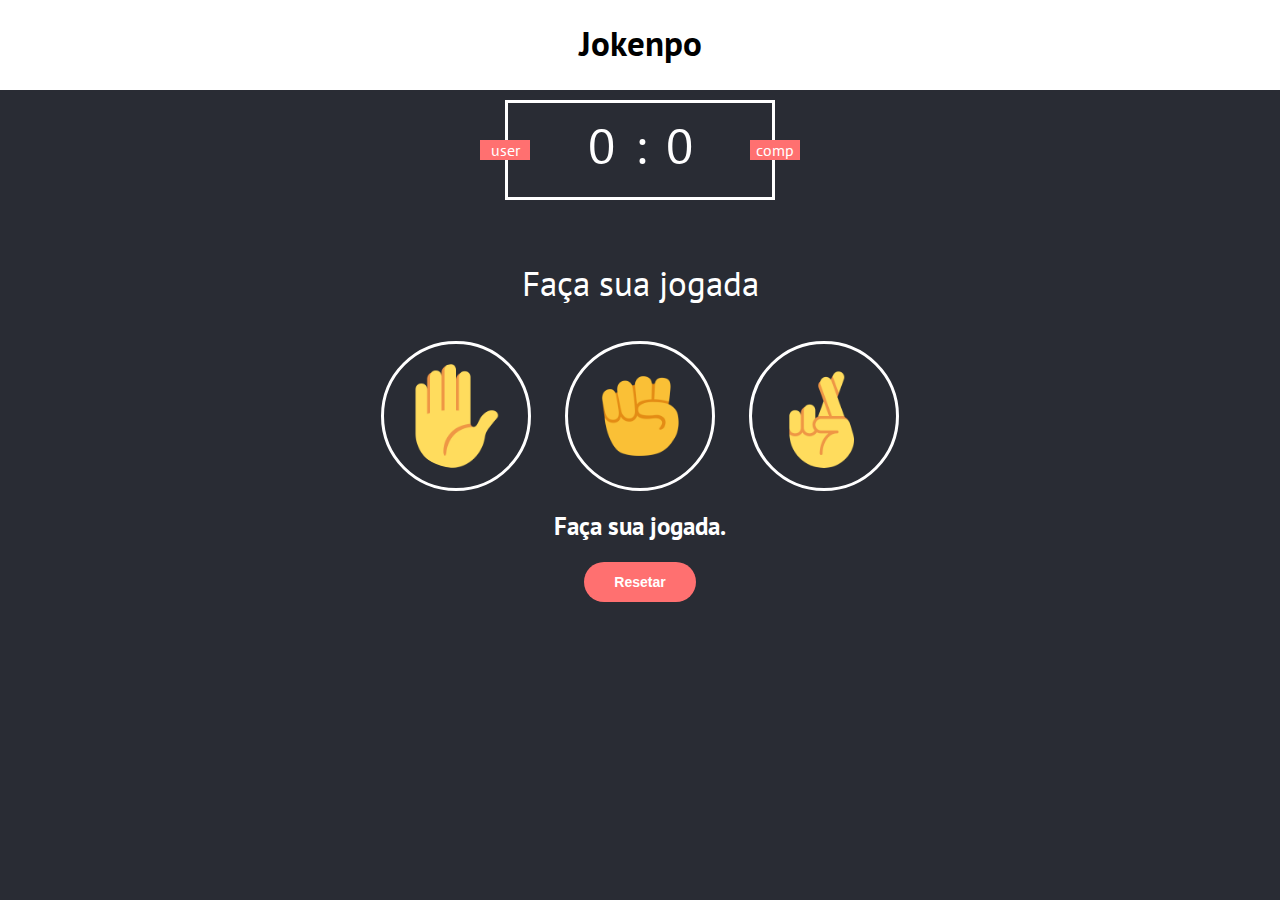
<file: Jo Ken Po/jokenpoTV05/index.html>
<!DOCTYPE html>
<html lang="pt-br">
<head>
    <meta charset="UTF-8">
    <meta name="viewport" content="width=device-width, initial-scale=1.0">
    <title>Jokenpo TV05</title>
    <link rel="stylesheet" href="style.css">
    <script src="./app.js" defer></script>
</head>
<body>
    <header>
        <h1> Jokenpo</h1>
    </header>
    <div class="scoreboard">
        <p id="scores">
            <span id="userScore">0</span>:<span id="compScore">0</span>
        </p>
        <p id="userLabel" class="scoreLabel">user</p>
        <p id="compLabel" class="scoreLabel">comp</p>
    </div>

    <div class="result">
        <p id="result"> Faça sua jogada </p>
    </div>

    <div class="buttons">
        <img src="./images/paper.png" id="paperButton" alt="Papel">
        <img src="./images/rock.png" id="rockButton" alt="Pedra">
        <img src="./images/scissors.png" id="scissorsButton" alt="Tesoura">
    </div>
    
    <footer>
        <p>Faça sua jogada.</p>
    </footer>

    <div class="buttonWrap">
        <button id="resetButton" class="resetButton" type="submit">Resetar</button>
    </div>
    
    
    <!-- <script src="./app.js"></script> -->
</body>
</html>
</file>
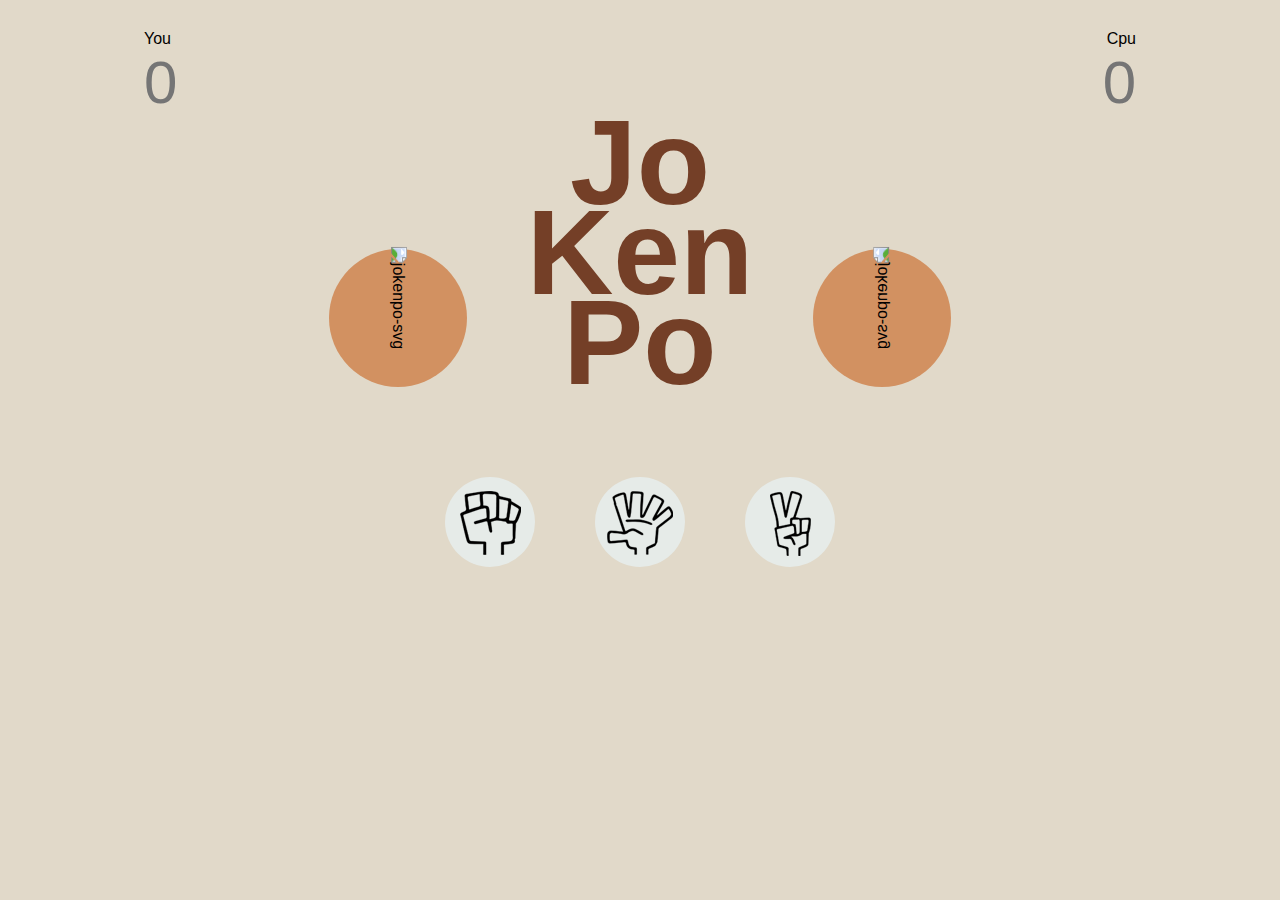
<file: Jo Ken Po/vanilla-jokenpo/index.html>
<!DOCTYPE html>
<html lang="pt-br">
<head>
    <meta charset="utf-8">
    <meta name="viewport" content="width=device-width, initial-scale=1.0">
    <meta http-equiv="X-UA-Compatible" content="ie=edge">
    <title>Vanilla JoKenPo</title>
    <link rel="stylesheet" href="style.css">
    <link rel="manifest" href="app-images/manifest.json">
    <meta name="theme-color" content="#d29161">
</head>
<body>
    <main>
        <div class="container">
            <section class="score">
                <label class="user-score">
                    You
                    <input type="text" data-js="userScore" value="" placeholder="0" readonly>
                </label>
                <label class="cpu-score">
                    Cpu
                    <input type="text" data-js="cpuScore" value="" placeholder="0" readonly>
                </label>
            </section>
            <section class="choices">
                <div class="choice">
                    <img class="choice-user" data-js="user-choice" alt="jokenpo-svg">
                </div>
                <h1 class="title">
                    <p>Jo</p>
                    <p>Ken</p>
                    <p>Po</p>
                </h1>
                <div class="choice">
                    <img class="choice-cpu" data-js="cpu-choice" alt="jokenpo-svg">
                </div>
            </section>
            <section class="jokenpo">
                <div class="jokenpo-choice" data-js="rock">
                    <img src="rock.svg" data-js="rockOption" alt="jokenpo-svg">
                </div>
                <div class="jokenpo-choice" data-js="paper">
                    <img src="paper.svg" data-js="paperOption" alt="jokenpo-svg">
                </div>
                <div class="jokenpo-choice" data-js="scissor">
                    <img src="scissor.svg" data-js="scissorOption" alt="jokenpo-svg">
                </div>
            </section>
        </div>
    </main> 
<script src="register.js"></script>
<script src="data.js"></script>
<script src="main.js"></script>
</body>
</html>
</file>
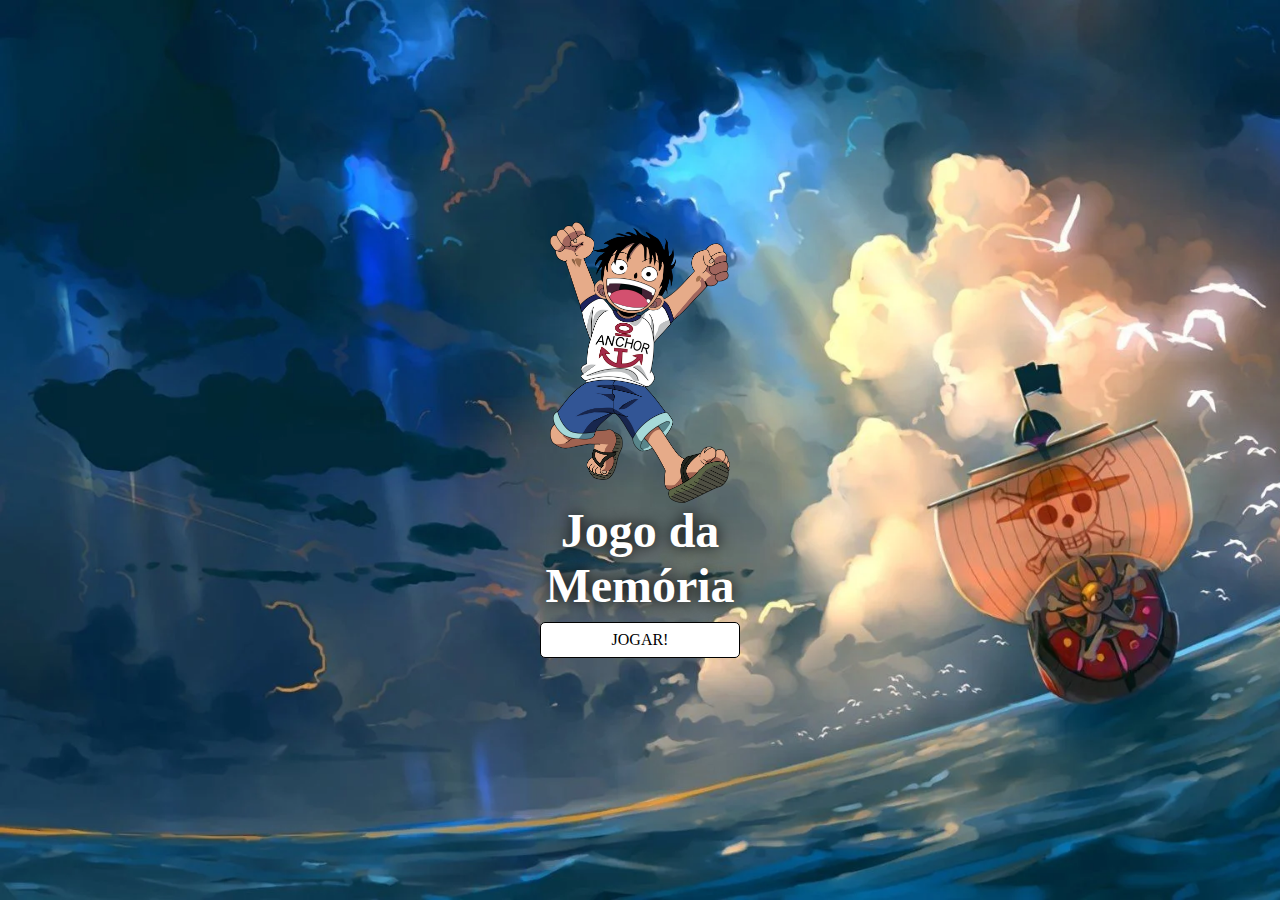
<file: Jogo da Memoria/Jogo-da-Memoria-one-piece/index.html>
<!DOCTYPE html>
<html>

<head>
    <meta charset="UTF-8">
    <meta http-equiv="X-UA-Compatible" content="IE=edge">
    <meta name="viewport" content="width=device-width, initial-scale=1.0">
    <!-- <link rel="stylesheet" href="css/style.css"> -->
    <link rel="stylesheet" href="css/start_and_reset_page.css">
    <title>Jogo da Memória - início </title>
</head>

<body>
    <main id="square">
        <div class="img-and-h1">
            <img src="./images/chibi_luffy.png" alt="Little Luffy">
            <h1>Jogo da Memória</h1>
            <a id="btn-start" href="pages/game.html">Jogar!</a>
        </div>
    </main>


</body>

</html>
</file>
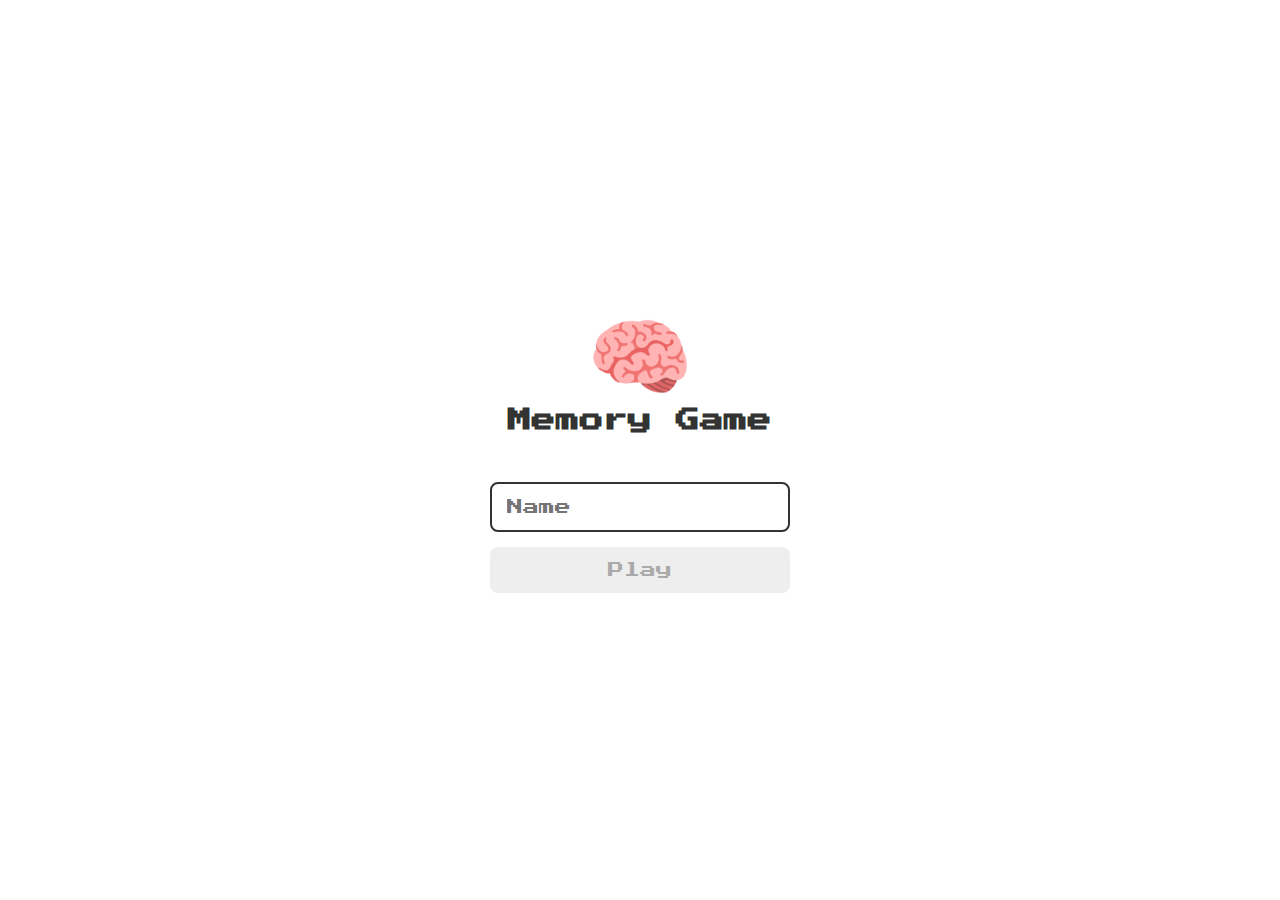
<file: Jogo da Memoria/memory-game-rick-morty/index.html>
<!DOCTYPE html>
<html lang="en">
<head>
  <meta charset="UTF-8">
  <meta name="viewport" content="width=device-width, initial-scale=1.0">

  <link rel="stylesheet" href="./css/reset.css">
  <link rel="stylesheet" href="./css/login.css">

  <script defer src="./js/login.js"></script>

  <title>Memory Game | Login</title>
</head>
<body>
  
  <form class="login-form">

    <div class="login__header">
      <img src="./images/brain.png" alt="brain icon">
      <h1>Memory Game</h1>
    </div>

    <input type="text" placeholder="Name" class="login__input">
    <button type="submit" class="login__button" disabled>Play</button>

  </form>

</body>
</html>
</file>
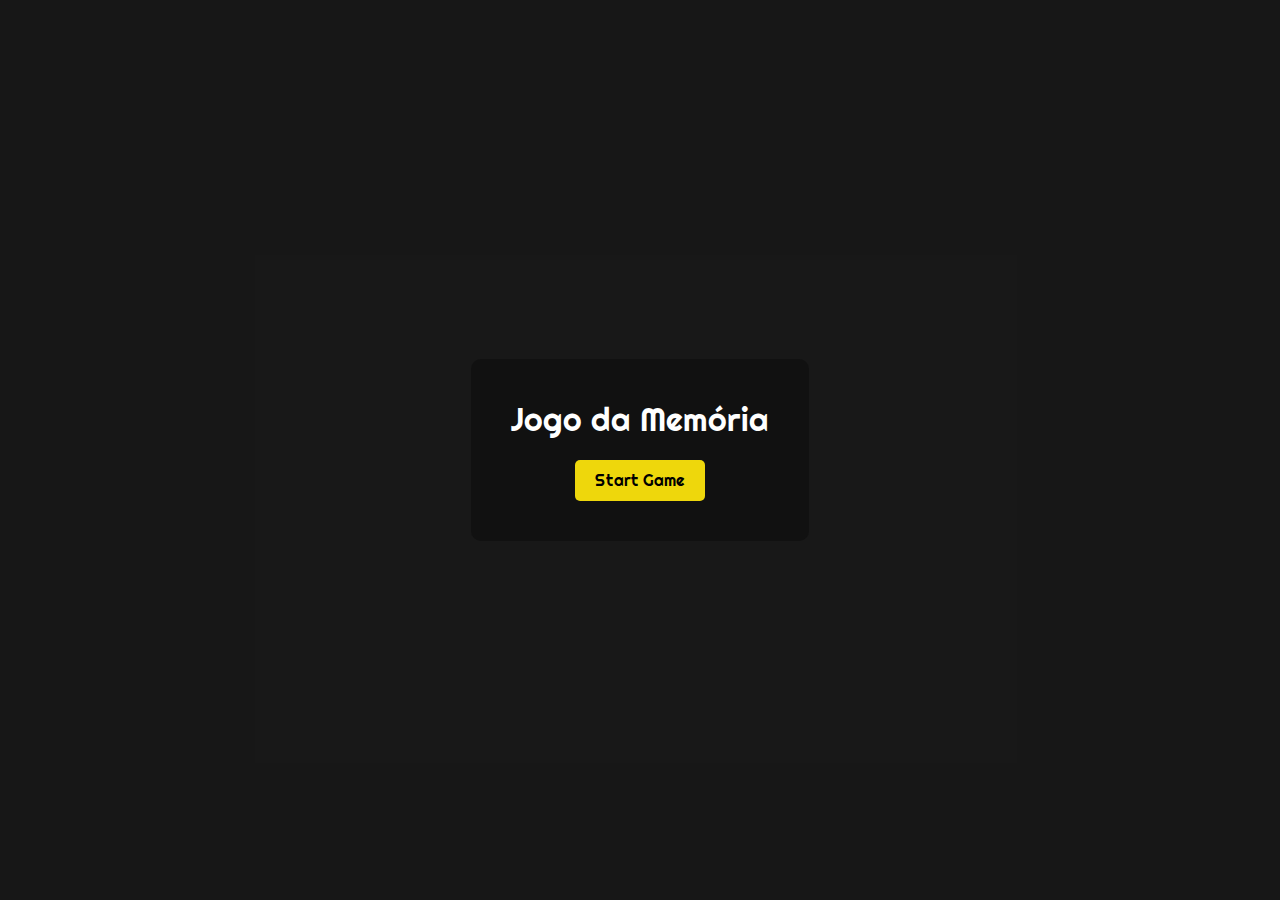
<file: Jogo da Memoria/prbr-jogo-da-memoria/index.html>
<!DOCTYPE html>
<html lang="pt-br">

<head>
  <meta charset="UTF-8">
  <meta name="viewport" content="width=device-width, initial-scale=1.0">
  <link rel="stylesheet" href="./assets/css/style.css">
  <link rel="preconnect" href="https://fonts.googleapis.com">
  <link rel="preconnect" href="https://fonts.gstatic.com" crossorigin>
  <link href="https://fonts.googleapis.com/css2?family=Righteous&display=swap" rel="stylesheet">
  <title>Memory Game</title>
</head>

<body>
  <div id="gameStart">
    <div class="mensagem">
      <p>Jogo da Memória</p>
      <button id="start" onclick="startGame()">Start Game</button>
    </div>
  </div>

  <div class="display">
    <p>Record: </p>
    <div id="recorde">00:00</div>
  </div>

  <div id="gameBoard">
    <!-- <div id="0000" class="card" data-icon="bootstrap">
      <div class="card_front">
        <img src="./assets/img/bootstrap.png" class="icon">
      </div>
      <div class="card_back">
        <img src="./assets/img/card.png">
      </div>
    </div> -->
  </div>

  <div class="display">
    <p>Time: </p>
    <div id="time">00:00</div>
  </div>

  <div id="gameOver">
    <div class="mensagem">
      <p id="resultado"></p>
      <button id="restart" onclick="restart()">Start Game</button>
    </div>
  </div>

  <!-- Sons do jogo !-->
  <audio src="./assets/sound/card-start.mp3" preload="auto" id="card-start"></audio>
  <audio src="./assets/sound/card-click.mp3" preload="auto" id="card-click"></audio>
  <audio src="./assets/sound/card-check.mp3" preload="auto" id="card-check"></audio>
  <audio src="./assets/sound/card-win.mp3" preload="auto" id="card-win"></audio>

  <!-- JavaScript !-->
  <script src="./assets/js/game.js"></script>
  <script src="./assets/js/script.js"></script>
</body>

</html>
</file>
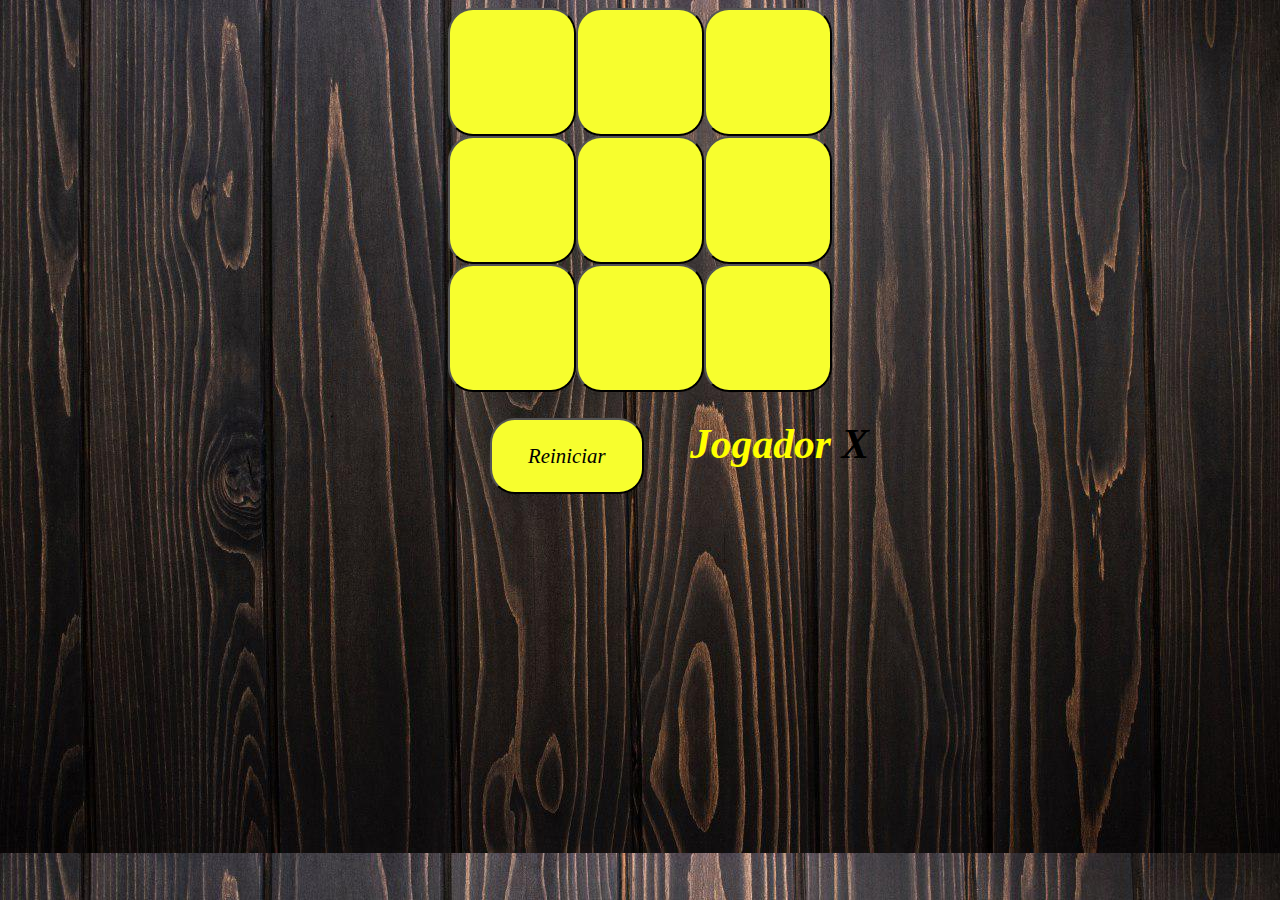
<file: Jogo da Velha/jogo-da-velha-5/index.html>
<!DOCTYPE html>

<html lang="pt-br">

<head>
	<title>Jogo da Velha</title>
	<meta charset="UTF-8">
	<link rel="stylesheet" href="css/main.css">
</head>

<body>
	
	<main>
		<div> <input type="button" value="_"><input type="button" value="_"><input type="button" value="_"> </div>
		<div> <input type="button" value="_"><input type="button" value="_"><input type="button" value="_"> </div>
		<div> <input type="button" value="_"><input type="button" value="_"><input type="button" value="_"> </div>
	</main>

	<input type="button" value="Reiniciar" id="reiniciar"> <h1>Jogador <span id="jogador"></span></h1>

	<script src="scripts/velha.js"></script>
</body>

</html>
</file>
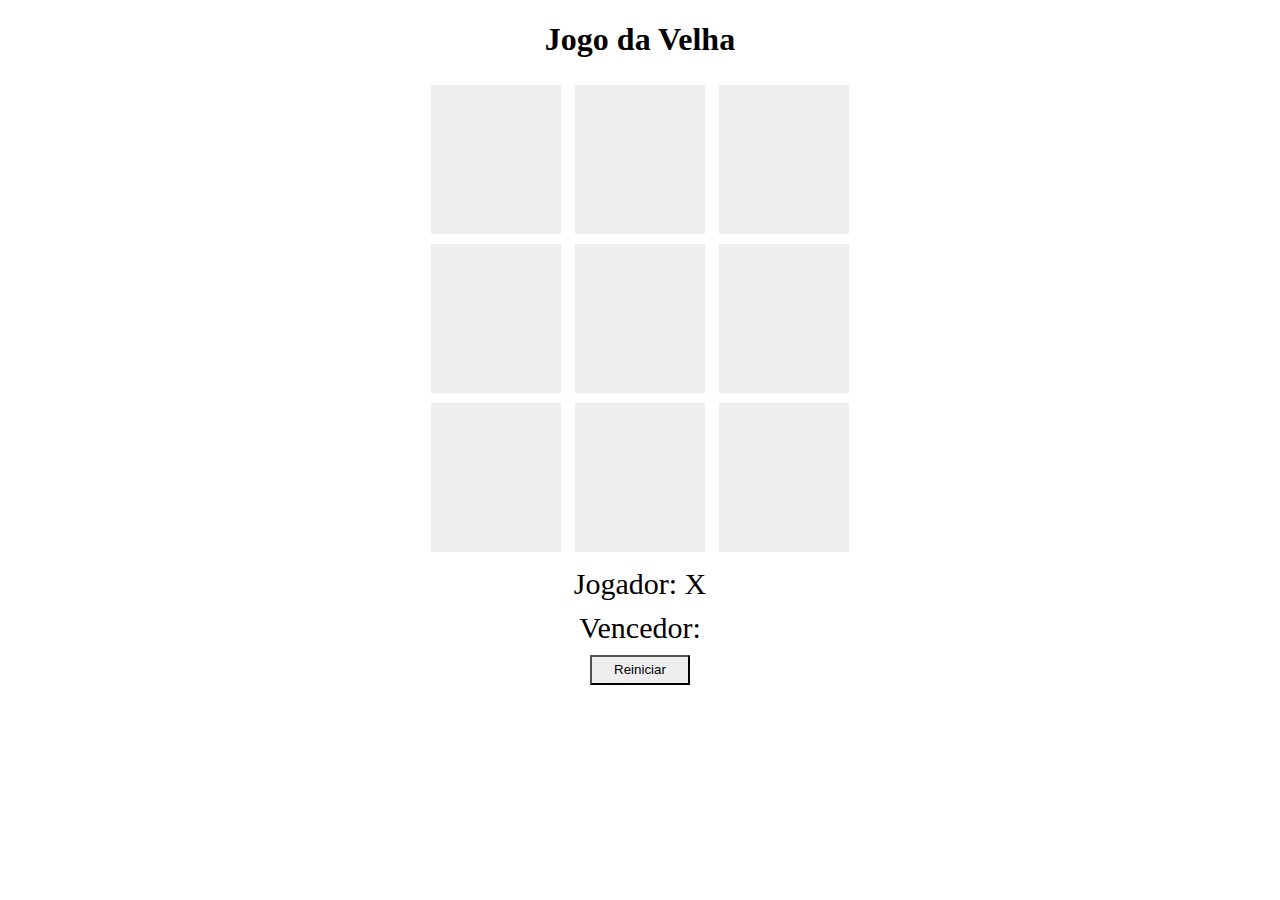
<file: Jogo da Velha/jogo-da-velha-6/index.html>
<!DOCTYPE html>
<html lang="pt-br">

<head>
    <title>
        Jogo da velha
    </title>
    <meta charset="UTF-8">
    <link rel="stylesheet" href="estilo.css">
</head>

<body>

<h1>
    Jogo da Velha
</h1>

<div>
    <div id="1" class="quadrado" onclick="escolherQuadrado(this.id)">-</div>
    <div id="2" class="quadrado" onclick="escolherQuadrado(this.id)">-</div>
    <div id="3" class="quadrado" onclick="escolherQuadrado(this.id)">-</div>
</div>

<div>
    <div id="4" class="quadrado" onclick="escolherQuadrado(this.id)">-</div>
    <div id="5" class="quadrado" onclick="escolherQuadrado(this.id)">-</div>
    <div id="6" class="quadrado" onclick="escolherQuadrado(this.id)">-</div>
</div>

<div>
    <div id="7" class="quadrado" onclick="escolherQuadrado(this.id)">-</div>
    <div id="8" class="quadrado" onclick="escolherQuadrado(this.id)">-</div>
    <div id="9" class="quadrado" onclick="escolherQuadrado(this.id)">-</div>
</div>

<div class="jogador">
    <label>
        Jogador:
    </label>
    <label id="jogador-selecionado">

    </label>
</div>

<div class="vencedor">
    <label>
        Vencedor:
    </label>
    <label id="vencedor-selecionado">

    </label>
</div>

<div>
    <button onclick="reiniciar()">
        Reiniciar
    </button>
</div>

</body>

<script src="velha.js"></script>

</html>
</file>
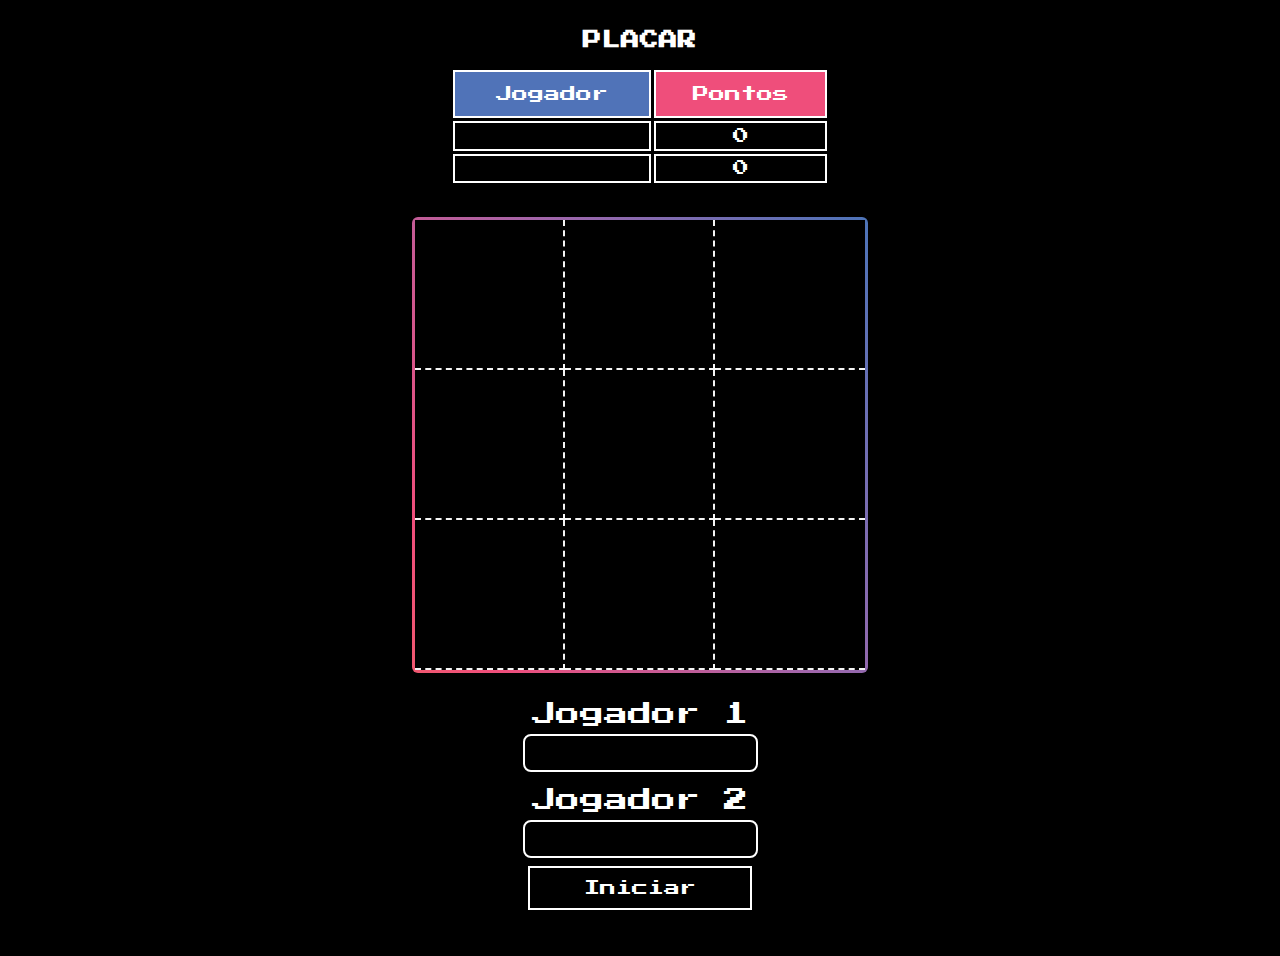
<file: Jogo da Velha/jogo-da-velha/index.html>
<!DOCTYPE html>
<html lang="pt-br">

<head>
  <meta charset="UTF-8" />
  <meta name="viewport" content="width=device-width, initial-scale=1.0" />
  <title>Jogo da Velha</title>
  <link rel="stylesheet" href="./css/style.css">
  <link href="https://fonts.googleapis.com/css2?family=Press+Start+2P&display=swap" rel="stylesheet">
</head>

<body>
  <h3>PLACAR</h3>
  <table class="score">
    <tr class="header">
      <td>Jogador</td>
      <td>Pontos</td>
    </tr>
    <tr id="1">
      <td class="name"></td>
      <td class="points">0</td>
    </tr>
    <tr id="2">
      <td class="name"></td>
      <td class="points">0</td>
    </tr>
  </table>

  <div id="game">
    <div class="row">
      <div class="table-item" id="table-item1"></div>
      <div class="table-item" id="table-item2"></div>
      <div class="table-item" id="table-item3"></div>
    </div>
    <div class="row">
      <div class="table-item" id="table-item4"></div>
      <div class="table-item" id="table-item5"></div>
      <div class="table-item" id="table-item6"></div>
    </div>
    <div class="row">
      <div class="table-item" id="table-item7"></div>
      <div class="table-item" id="table-item8"></div>
      <div class="table-item" id="table-item9"></div>
    </div>
  </div>

  <div id="playersName">
    <div>
      <label>Jogador 1</label>
      <input type="text" id="player-1" />
    </div>

    <div>
      <label>Jogador 2</label>
      <input type="text" id="player-2" />
    </div>

    <button class="btn-primary" onclick="startGame()" type="button">Iniciar</button>
  </div>

  <button id="change-players" onclick="changePlayers()" class="btn-primary d-none">
    Trocar jogadores
  </button>

  <div class="currentPlayer text-large d-none">
    Vez do jogador <div id="currentPlayerImg"></div>
    <span id="currentPlayerName"></span>
  </div>

  <div id="restartGame" class="d-none">
    <div id="result" class="text-large"></div>
    <img src="./assets/restart.png" alt="restartGame" onclick="restartGame()">
  </div>

  <div id="modal-overlay">
    <div id="modal">    
        <p>Insira o nome dos jogadores para iniciar!</p>
        <div class="close-button">Beleza!</div>
    </div>
  </div>
  <script src="./js/index.js"></script>
</body>

</html>
</file>
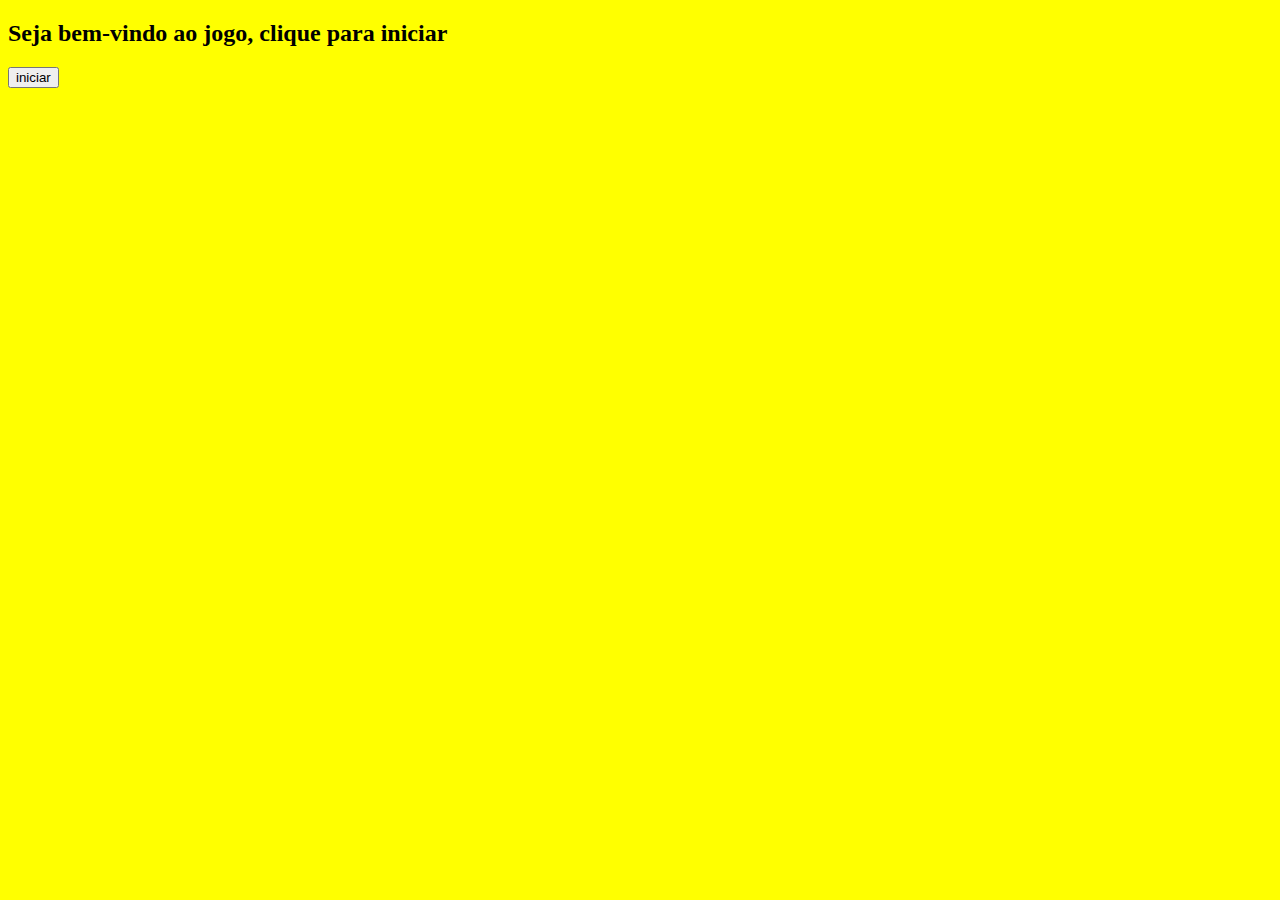
<file: Jogo da Velha/JogoDaVelha-4/index.html>
<!doctype html>

<html>
	<head>
		<meta charset="utf-8" />
		<title>Jogo da Velha</title>
		<link rel="stylesheet" href="estilo.css" />
		<script src="velha.js"></script>
	</head>
	<body>
		<div id="boas-vindas">
			<h2>Seja bem-vindo ao jogo, clique para iniciar</h2>
			<input type="button" onclick="js:inicia()" value="iniciar">
		</div>
		
	<div id="jogo">
		<div id="grade">
			<button id="bt_0_0" onclick="js:clicado(this)" />
			<button id="bt_0_1" onclick="js:clicado(this)" />
			<button id="bt_0_2" onclick="js:clicado(this)" />
			
			<button id="bt_1_0" onclick="js:clicado(this)" />
			<button id="bt_1_1" onclick="js:clicado(this)" />
			<button id="bt_1_2" onclick="js:clicado(this)" />
			
			<button id="bt_2_0" onclick="js:clicado(this)" />
			<button id="bt_2_1" onclick="js:clicado(this)" />
			<button id="bt_2_2" onclick="js:clicado(this)" />
		</div>
		<br />
		<div id="timer">20</div>
		<div id="gameover"></div>
		<div>
			<div >
				<h5>Vitórias X:</h5> <h2 id="px">0</h2>
			</div>
			<div >
				<h5>Vitórias O:</h5> <h2 id="po">0</h2>
			</div>
			<div>
				<h5>Empates:</h5> <h2 id="pe">0</h2>
			</div>
		</div>
		
		<div id="reiniciar">
			<button id="bt_3_0" onclick="js:depoisqueacabareinicia()" > reiniciar </button>
		<div>
		<input type="button" onclick="js:desfazendo()" value="desfazer"/>
		
		</div>
	</body>
</html>
</file>
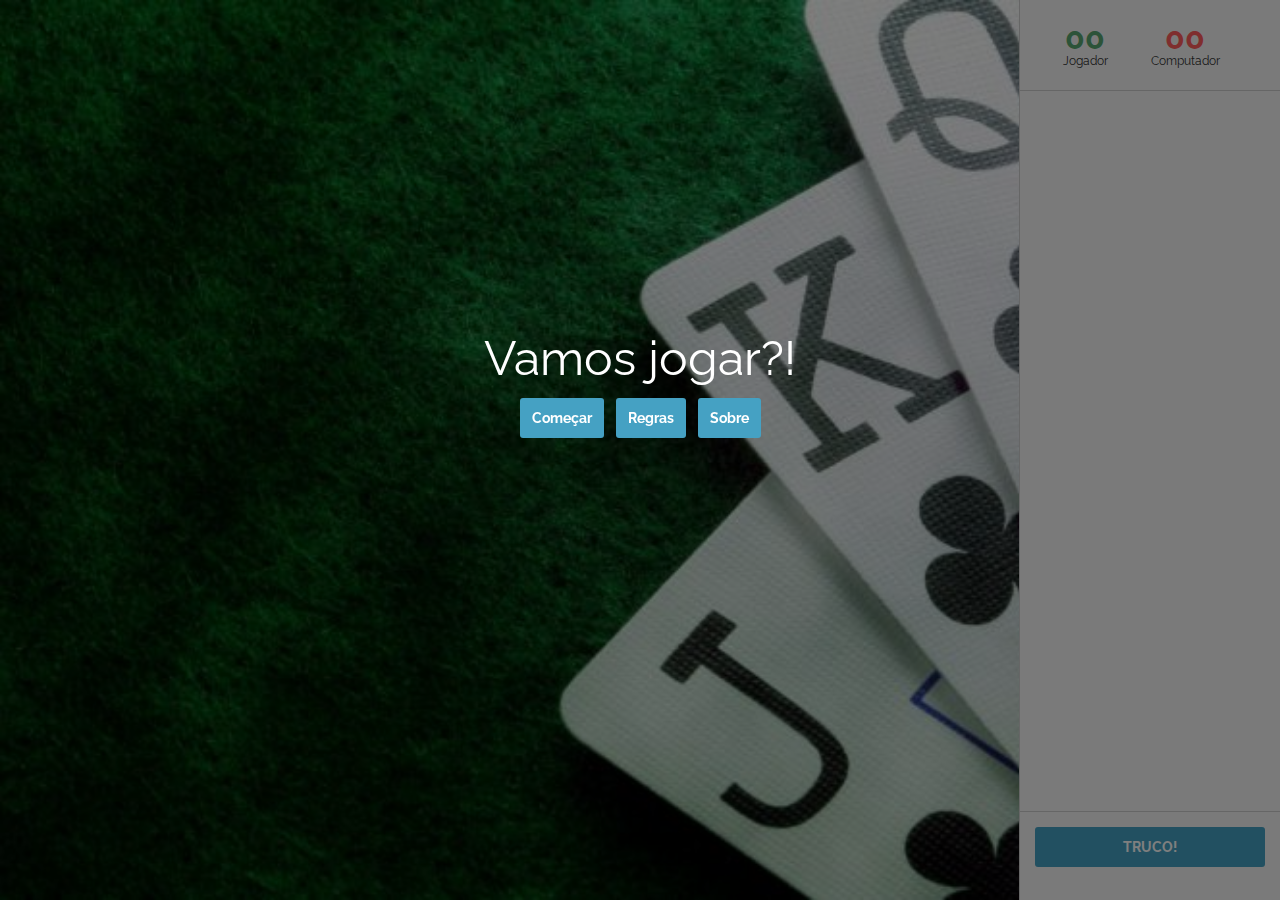
<file: Truco/TrucoGame/index.html>
<!DOCTYPE HTML>
<html>
    <head>
        <meta charset="UTF-8" />
        <title>Truco Game</title>
        <link rel="stylesheet" media="screen" type="text/css" href="css/style.css">
        <script type="application/javascript" src="js/jquery-1.9.0.min.js"></script>
    </head>
    <body> 

        
        
        <div class="overlay"></div>
        <div id="gameWarnings">
            <p>Vamos jogar?!</p>
            <br /><br />
            <a href="#" id="startGame" class="button">Começar</a>
            <a href="#" id="gameRules" class="button">Regras</a>
            <a href="#" id="aboutAuthors" class="button">Sobre</a>
        </div>
        
        <div id="game">
            <div id="manilha">
                <div class="horizontalCard">
                </div>
            </div>
            
            <div id="computerHand"></div>
            <div id="playerHand"></div>
            
            <div id="playedCards">
                <div class="playedRound1"></div>
                <div class="playedRound2"></div>
                <div class="playedRound3"></div>
            </div>
        </div>
        <div id="statusContainer">
            <div id="score">
                <div>
                    <div class="resultDiv">
                        <span class="result player">00</span>
                        <p>Jogador</p>
                    </div>
                    <div class="resultDiv">
                        <span class="result computer">00</span>
                        <p>Computador</p>
                    </div>
                </div>
            </div>
            <div id="status">
                <div></div>
            </div>
            <div id="controls">
                <div>
                    <a href="#" class="button block">TRUCO!</a>
                </div>
            </div>
        </div>
        
        <script type="application/javascript" src="js/sentences.js"></script>
        <script type="application/javascript" src="js/statusView.js"></script>
        <script type="application/javascript" src="js/gameView.js"></script>
        <script type="application/javascript" src="js/rules.js"></script>
        <script type="application/javascript" src="js/ai.js"></script>
        <script type="application/javascript" src="js/card.js"></script>
        <script type="application/javascript" src="js/deck.js"></script>
        <script type="application/javascript" src="js/engine.js"></script>
    </body>
</html>
</file>
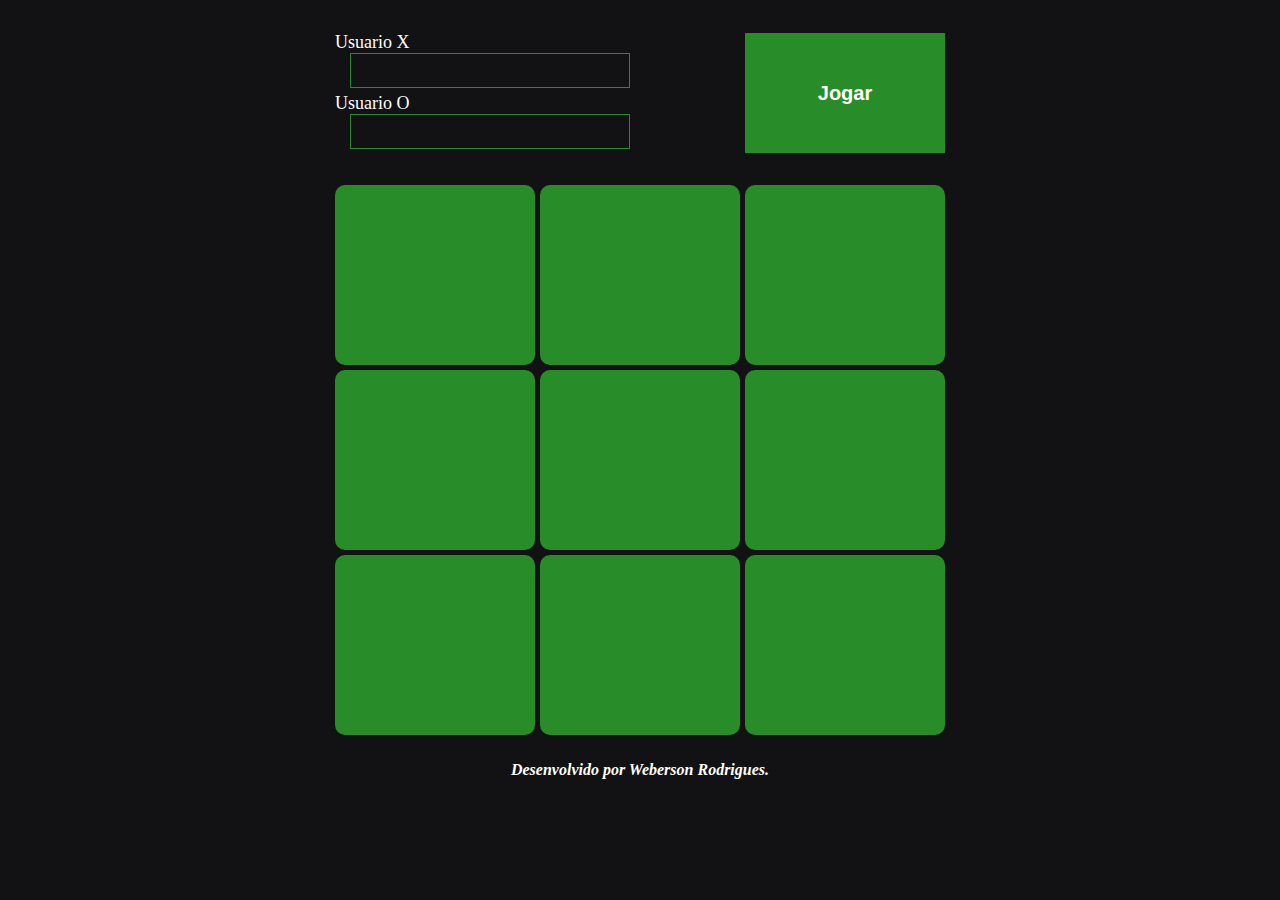
<file: Jogo da Velha/jogo-da-velha-7/velha.html>
<!DOCTYPE html>
<html lang="en">
<head>
    <meta charset="UTF-8">
    <meta name="viewport" content="width=device-width, initial-scale=1.0">
    <title>Joguinho da velhinha</title>
    <link rel="stylesheet" href="./css/velha.css">
</head>
<body>

    <div class="container">

        <header>

            <div class="painel-opcoes esconder">

                <div class="painel-group">
                    <span id="painel-usuario-x-nome"></span>   
                    <span class="pontos">Pontos: <strong id="painel-usuario-x-pontos">0</strong></span>
                </div>

                <div class="painel-group">
                    <span id="painel-usuario-o-nome"></span>
                    <span class="pontos"> Pontos: <strong id="painel-usuario-o-pontos">0</strong></span>
                </div>

                <div class="proximo-jogar">
                    <em><span>Próximo a jogar:</span> <strong id="proximo-jogador"></strong></em>
                </div>

            </div>

            <div class="opcoes-jogo">
                
                <div class="header-group">
                    <label for="usuario-x">Usuario X</label>
                    <input autocomplete="off" id="usuario-x" type="text">
                </div>
    
                <div class="header-group">
                    <label for="usuario-o">Usuario O</label>
                    <input autocomplete="off" id="usuario-o" type="text">
                </div>

                <button id="btn-jogar">Jogar</button>
   
            </div>
  
        </header>
        
        <div class="jogo-velha-1" ></div>
        <div class="jogo-velha-2" ></div>
        <div class="jogo-velha-3" ></div>
        <div class="jogo-velha-4" ></div>
        <div class="jogo-velha-5" ></div>
        <div class="jogo-velha-6" ></div>
        <div class="jogo-velha-7" ></div>
        <div class="jogo-velha-8" ></div>
        <div class="jogo-velha-9" ></div>

        <footer> 
            <em>
                <h4>Desenvolvido por Weberson Rodrigues.</h4>
            </em> 
        </footer>
    </div>

    <script src="./js/velha.js"></script>
</body>
</html>
</file>
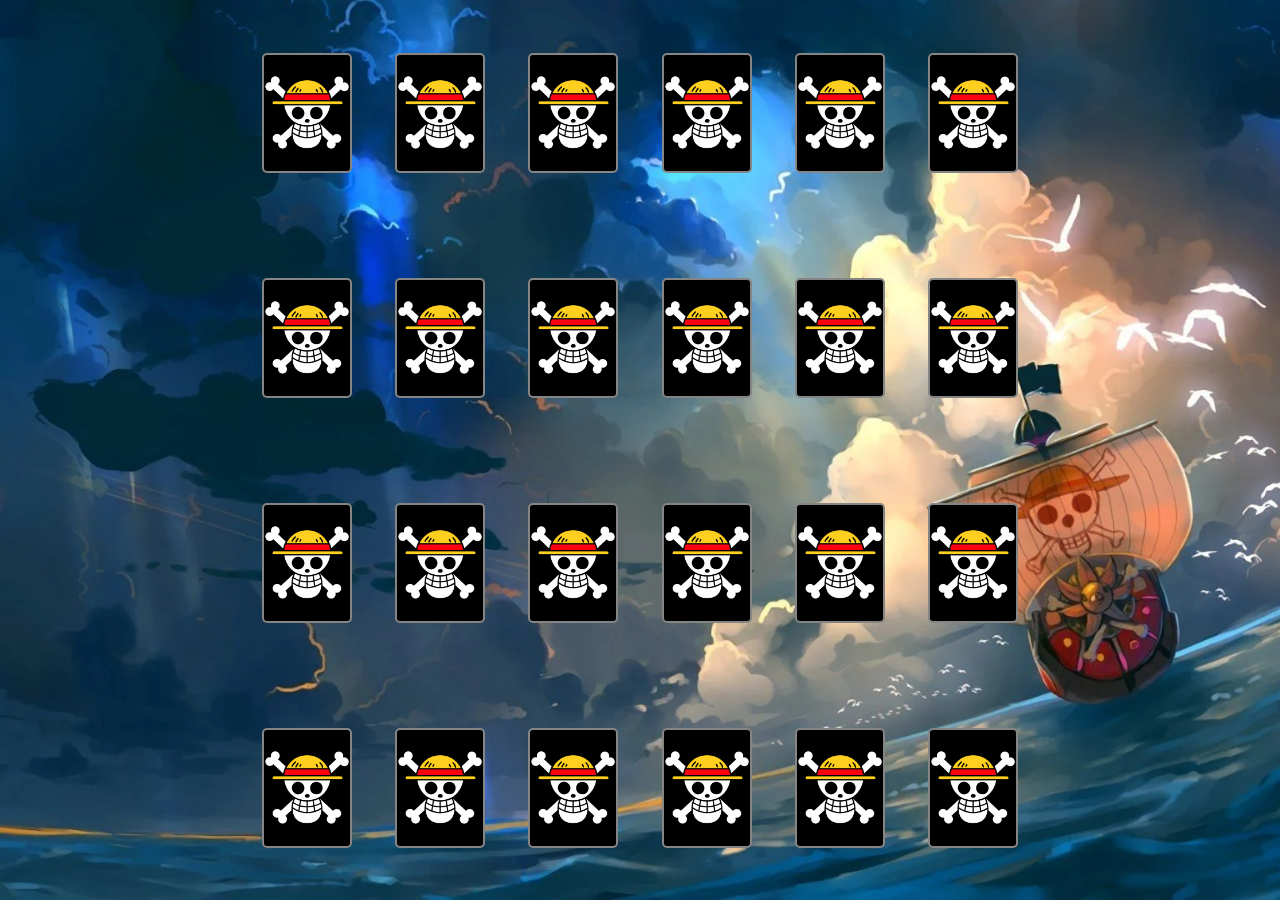
<file: Jogo da Memoria/Jogo-da-Memoria-one-piece/pages/game.html>
<!DOCTYPE html>
<html lang="en">

<head>
    <meta charset="UTF-8">
    <meta http-equiv="X-UA-Compatible" content="IE=edge">
    <meta name="viewport" content="width=device-width, initial-scale=1.0">
    <title>Jogo da memória</title>
    <script defer src="../js/game.js"></script>
    <link rel="stylesheet" href="../css/style.css">
</head>

<body>
</body>

</html>
</file>
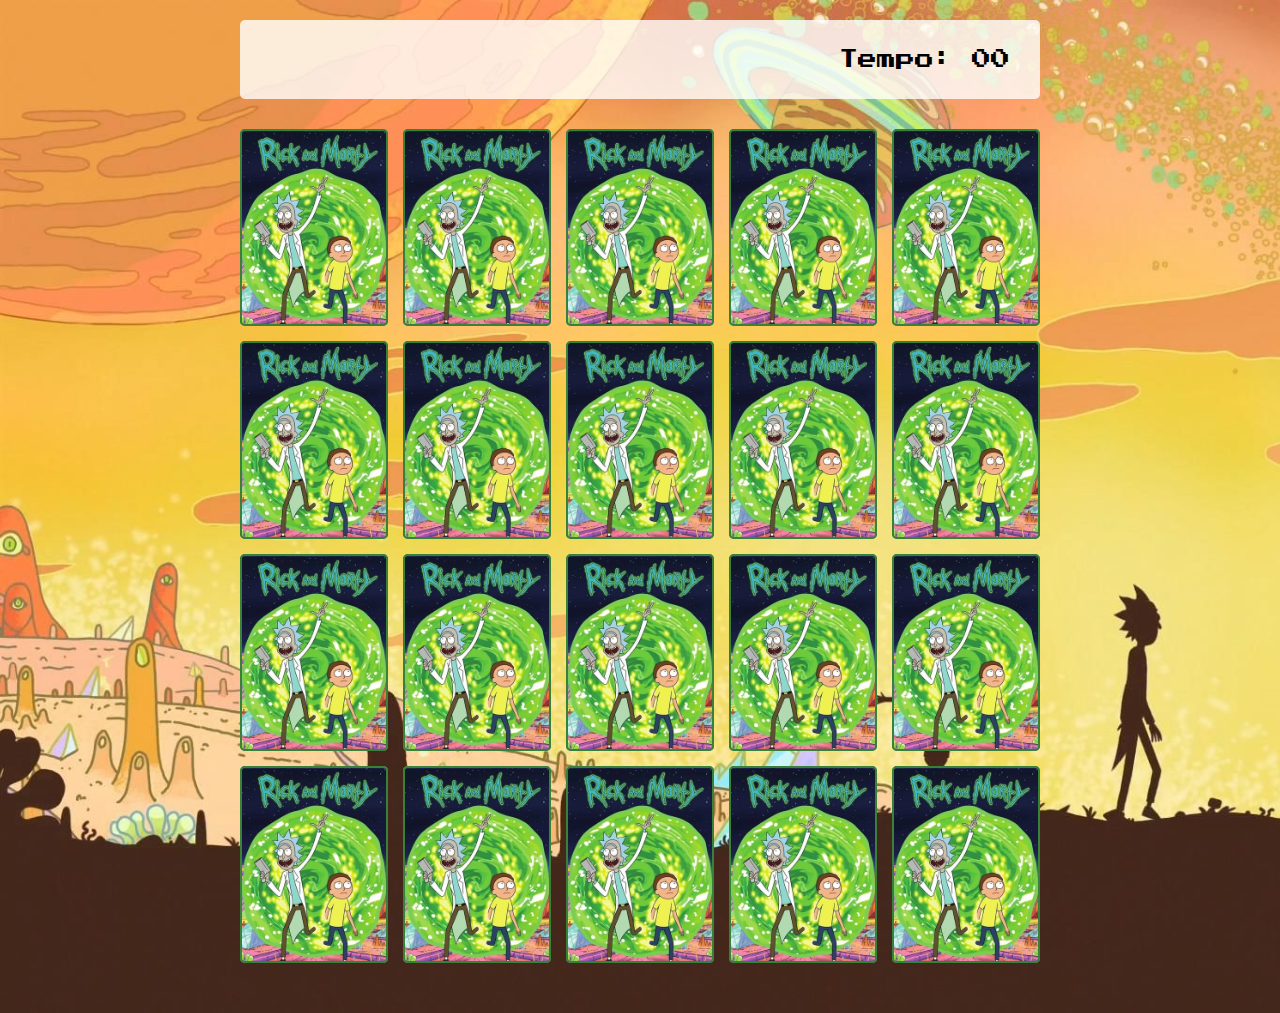
<file: Jogo da Memoria/memory-game-rick-morty/pages/game.html>
<!DOCTYPE html>
<html lang="en">
<head>
  <meta charset="UTF-8">
  <meta name="viewport" content="width=device-width, initial-scale=1.0">

  <link rel="stylesheet" href="../css/reset.css">
  <link rel="stylesheet" href="../css/game.css">

  <script defer src="../js/game.js"></script>

  <title>Memory Game</title>
</head>
<body>

  <main>
    <header>
      <span class="player"></span>
      <span>Tempo: <span class="timer">00</span></span>
    </header>
  
    <div class="grid"></div>
  </main>

</body>
</html>
</file>
<file: Jo Ken Po/jokenpoTV05/style.css>
@import url('https://fonts.googleapis.com/css2?family=PT+Sans:wght@400;700&display=swap');

*{
    font-family: 'PT Sans', sans-serif;
    margin: 0;
    padding: 0;
    box-sizing: border-box;
}

/* Body */
body {
    background-color: #292C34;
    text-align: center;
}

/* Header */
header{
    height: 90px;
    background-color: white;
}

header > h1{
    padding-top: 20px;
    font-size: 35px;
    font-weight: bold;
}

/* Scoreboard / Placar */
.scoreboard{
    position: relative;
    color: #ffffff;
    width: 270px;
    margin: 10px auto 60px auto;;
}

#scores{
    font-size: 50px;
    border: 3px solid white;
    width: 270px;
    height: 100px;
    padding: 10px;
}

#userScore{
    padding-right: 20px;
}

#compScore{
    padding-left: 20px;
}

.scoreLabel{
    background-color: #ff7070;
    width: 50px;
}

#userLabel{
    position: absolute;
    top: 40px;
    left: -25px;
}

#compLabel{
    position: absolute;
    top: 40px;
    right: -25px;
}

/* Resultado */
.result{
    color: #ffffff;
    font-size: 35px;
    margin-bottom: 20px;
}

/* Botões / Imagens */
.buttons{
    padding: auto;
    margin: auto;
}

.buttons > img {
    height: 150px;
    width: 150px;
    margin: 15px;
    border: 3px solid white;
    border-radius: 50%;
    padding: 20px;
}

.buttons > img:hover{
    background-color: #1c1e23;
}

.buttons > img:active{
    border: 3px solid orange;
}

/* footer */
footer {
    color: #ffffff;
    font-size: 25px;
    font-weight: bold;
}

/* feedbacks resultado */
.green-glow {
    border: 4px solid #4dcc7d !important;
    box-shadow: 0 0 10px #31b43a;
}

.red-glow {
    border: 4px solid #fc121b !important;
    box-shadow: 0 0 10px #d01115;
}

.gray-glow {
    border: 4px solid #464647 !important;
    box-shadow: 0 0 10px #25292b;
}

/* botões */

.buttonWrap {
    padding-top: 20px;
}

.resetButton {
    padding: 0 30px;
    border-radius: 100px;
    color: #ffffff;
    font-family: arial;
    font-size: 14px;
    font-style: normal;
    font-weight: bold;
    line-height: 40px;
    text-transform: none;
    background-color: #ff7070;
    border: none;
    cursor: pointer;
}

  .resetButton:focus {
      outline: none;
  }
</file>
<file: Jo Ken Po/vanilla-jokenpo/style.css>
* {
    padding: 0;
    margin: 0;
    box-sizing: border-box;
    font-family: sans-serif, verdana;
}

body {
    background-color: #e1d9c9;
    position: relative;
}

a {
    color: white;
}

p {
    padding: 10px 0;
    text-align: center;
}

input {
    border: 0;
    background: none;
    font-size: 60px;
    width: 100%;
    color: black;
}

.container {
    width: 992px;
    margin: 30px
     auto;
}

.score {
    display: flex;
}

.user-score {
    flex: 1 50%;
    text-align: left;
}

.cpu-score {
    flex: 1 50%;
    text-align: right;
}

.cpu-score input {
    text-align: right;
}

.choices {
    display: flex;
    justify-content: center;
    align-items: flex-end;
}

.choice {
    border-radius: 50%;
    background-color:  #d29161;
    width: 138px;
    height: 138px;
    margin: 0 60px;
    text-align: center;
    padding-top: 40px;
}

.choice-user {
    transform: rotate(90deg);
}

.choice-cpu {
    transform: rotate(-90deg) scaleX(-1);
}

.title {
    color:  #743f27;
    font-size: 120px;
    font-weight: 700;
    line-height: 70px;
    text-align: center;
}

.jokenpo {
    display: flex;
    justify-content: center;
    margin: 60px 0;
}

.jokenpo-choice {
    border-radius: 50%;
    background-color:  #e6ebe8;
    width: 90px;
    height: 90px;
    margin: 30px;
    cursor: pointer;
    transition: .3s;
    text-align: center;
    padding-top: 14px;
}

.jokenpo-choice:hover {
    background-color:  #89856a;
}

@media (max-width: 992px) {
    .container {
        width: 90%;
    }
}

@media (max-width: 820px) {
    .choice {
        width: 100px;
        height: 100px;
        margin: 0 30px;
        text-align: center;
        padding-top: 20px;
    }
}

@media (max-width: 620px) {
    .title {
        font-size: 40px;
        line-height: 20px;
        text-align: center;
    }
}

@media (max-width: 520px) {
    .jokenpo-choice {
        width: 80px;
        height: 80px;
        margin: 8px;
        padding-top: 14px;
    }
}

@media (max-width: 450px) {
    .choices {
        margin: 40px 0;
    }
    .choice {
        width: 80px;
        height: 80px;
        margin: 0 20px;
        text-align: center;
        padding-top: 10px;
    }
    .title {
        font-size: 20px;
        line-height: 4px;
        text-align: center;
    }
}
</file>
<file: Jogo da Memoria/memory-game-rick-morty/css/login.css>
.login-form {
  align-items: center;
  display: flex;
  flex-direction: column;
  height: 100vh;
  justify-content: center;
}

.login__header {
  align-items: center;
  display: flex;
  flex-direction: column;
  justify-content: center;
  margin-bottom: 50px;
}

.login__header img {
  width: 100px;
}

.login__header h1 {
  color: #333;
  font-size: 1.5em;
}

.login__input {
  border: 2px solid #333;
  border-radius: 8px;
  color: #333;
  font-size: 1em;
  margin-bottom: 15px;
  max-width: 300px;
  outline: none;
  padding: 15px;
  width: 100%;
}

.login__button {
  background-color: #ee665c;
  border-radius: 8px;
  color: #fff;
  cursor: pointer;
  font-size: 1em;
  max-width: 300px;
  padding: 15px;
  width: 100%;
}

.login__button:disabled {
  background-color: #eee;
  color: #aaa;
  cursor: auto;
}
</file>
<file: Jogo da Memoria/prbr-jogo-da-memoria/assets/css/style.css>
* {
  margin: 0;
  padding: 0;
  box-sizing: border-box;
}

body {
  font-family: "Righteous", sans-serif;
  display: flex;
  justify-content: center;
  align-items: center;
  height: 100vh;
  background-color: #eeeeee;
  flex-direction: column;
  gap: 20px;
}

.card {
  width: 140px;
  height: 140px;
  position: relative;
  transform-style: preserve-3d; /* faz com que indentifique o flip deixando o card 3d */
  transition: transform 0.5s;

  -webkit-transform-style: preserve-3d;
  -moz-transform-style: preserve-3d;
  -webkit-transition: transform 0.5s;
  -moz-transition: transform 0.5s;
}

.icon {
  width: 110px;
  height: 110px;
}

.card_back,
.card_front {
  width: 100%;
  height: 100%;
  position: absolute;
  display: flex;
  justify-content: center;
  align-items: center;
  border-radius: 10px;
  box-shadow: 5px 5px 5px rgb(0, 0, 0, 0.5);
  backface-visibility: hidden; /* esconde quando inverte eixo */

  -webkit-backface-visibility: hidden;
  -moz-backface-visibility: hidden;
}

.flip {
  transform: rotateY(180deg); /* inverte o eixo Y */
  -webkit-transform: rotateY(180deg);
  -moz-transform: rotateY(180deg);
}

.card_back {
  background-color: #101c2c;
  /* display: none; */
}

.card_front {
  transform: rotateY(180deg); /* inicializa com o eixo Y invertido*/
  background-color: #101c2c;
  -webkit-transform: rotateY(180deg);
  -moz-transform: rotateY(180deg);
}

.mensagem {
  display: flex;
  flex-direction: column;
  align-items: center;
  gap: 20px;
  padding: 40px;
  margin: 20px;
  border-radius: 10px;
  background-color: #111111;
  text-align: center;
}

.display {
  display: flex;
  gap: 5px;
}

#gameStart {
  position: absolute;
  width: 100%;
  height: 100%;
  background-color: rgba(0, 0, 0, 0.9);
  color: #ffffff;
  font-size: 2rem;
  display: flex; /* none play game */
  justify-content: center;
  align-items: center;
  flex-direction: column;
  top: 0;
}

#start {
  font-family: "Righteous", sans-serif;
  padding: 10px 20px;
  font-size: 1rem;
  background-color: rgb(238, 215, 12);
  border: none;
  border-radius: 5px;
}

#gameOver {
  position: absolute;
  width: 100%;
  height: 100%;
  background-color: rgba(0, 0, 0, 0.9);
  color: #ffffff;
  font-size: 2rem;
  display: none; /* flex sobrepõe a tela */
  justify-content: center;
  align-items: center;
  flex-direction: column;
  top: 0;
}

#restart {
  font-family: "Righteous", sans-serif;
  padding: 10px 20px;
  font-size: 1rem;
  background-color: rgb(238, 215, 12);
  border: none;
  border-radius: 5px;
}

#gameBoard {
  max-width: 960px;
  display: grid;
  grid-template: 1fr 1fr 1fr 1fr / 1fr 1fr 1fr 1fr 1fr;
  gap: 20px;
}

@media (max-width: 1400px) {
  .card {
    width: 120px;
    height: 120px;
  }
  .icon {
    width: 90px;
    height: 90px;
  }
}

@media (max-width: 1000px) {
  .card {
    width: 110px;
    height: 110px;
  }
  .icon {
    width: 80px;
    height: 80px;
  }
}

@media (max-width: 800px) {
  #gameBoard {
    grid-template: 1fr 1fr 1fr 1fr 1fr / 1fr 1fr 1fr 1fr;
    gap: 15px;
  }
  .card {
    width: 90px;
    height: 90px;
  }
  .icon {
    width: 70px;
    height: 70px;
  }
}

@media (max-width: 600px) {
  #gameBoard {
    gap: 10px;
  }
  .card {
    width: 70px;
    height: 70px;
  }
  .icon {
    width: 50px;
    height: 50px;
  }
}
</file>
<file: Jogo da Velha/jogo-da-velha-5/css/main.css>
body {
	background-color: #AAA;
	text-align: center;
	font-family: Comic Sans;
	font-style:italic;
	font-size: 1.3em;
    background-image: url("madeira.jpg");

}

h1{
    position: absolute;
	color:yellow;
	left: 690px;
}

input {
	background-color:#F7FE2E;
	font-size: 6vw;
	width: 10vw;
	height:10vw;
	margin: 0;
	color: #F7FE2E;
    border-radius: 25px;

}

#jogador {
	display: inline;
}

#reiniciar {
	position: absolute;
	margin-top: 2%;
	width: 12vw;
	height:6vw;
	font-size: 1em;
	color: black;
    border-radius: 25px;
	font-family: Comic Sans;
	font-style:italic;
	left: 490px;
}
</file>
<file: Jogo da Velha/jogo-da-velha-6/estilo.css>
body {
    text-align: center;
}

.quadrado {
    text-align: center;
    width: 50px;
    background: #eee;
    display: inline-block;
    padding: 40px;
    font-size: 60px;
    margin: 5px;
    cursor: pointer;
    color: #eee;
}

.jogador, .vencedor {
    font-size: 30px;
    margin-top: 10px;
}

button {
    margin-top: 10px;
    width: 100px;
    height: 30px;
    background: #eee;
    cursor: pointer;
}
</file>
<file: Jogo da Velha/jogo-da-velha/css/style.css>
* {
  margin: 0;
  padding: 0;
  outline: 0;
  box-sizing: border-box;
}

body {
  height: 100vh;
  height: 100%;
  padding: 30px 20px;
  display: flex;
  align-items: center;
  flex-direction: column;
  justify-content: center;
  background-color: black;
  color: white;
  font-family: 'Press Start 2P', cursive;
}

/*=== TABELA PLACAR DO JOGO ===*/
table, tr, td {
  border: solid 2px;
  border-spacing: 0.2rem;
}

table.score {
  width: 100%;
  max-width: 24rem;
  margin: 1rem auto 2rem;
  border-color: #000;
}

table.score .header {
  text-align: center;
  height: 3rem;
}

table.score .header td:first-child {
  background: #5073b8;
}

table.score .header td {
  background:  #ef4e7b;
}

table.score tr td {
  padding: 0.3rem;
}

table.score tr td + td {
  text-align: center;
}

/*=== ESTILO PARA NÃO APLICAR O FONT-SIZE EM TODO O BODY ===*/
.text-large {
  font-size: 2.5rem;
}

#playersName {
  display: flex;
  flex-direction: column;
  align-items: center;
  margin: 1rem 0;
}

#playersName > div {
  display: flex;
  margin-top: 1rem;
  flex-direction: column;
  align-items: center;
}



#playersName > div > label {
  font-size: 1.5rem;
}

#playersName > div > input {
  border-radius: 8px;
  padding: 0.5rem 0.75rem;
  width: 100%;
  max-width: 18rem;
  margin-top: 0.5rem;
  font-size: 1rem;
  border: 2px solid white;
  background-color: transparent;
  color: white;
}

#playersName > button {
  margin-top: 0.5rem;
}

button {
  font-family: 'Press Start 2P', cursive;
}

button.btn-primary {
  width: 100%;
  max-width: 14rem;
  padding: .75rem 2rem;
  font-size: 1rem;
  color: #FFF;
  border: solid 2px #FFF;
  background-color: transparent;
  cursor: pointer;
  transition: 0.3s;
  margin-top: 1rem;
}

button.btn-primary:hover {
  background-color: #FFF;
  color: #222;
}

#game {
  --borderWidth: 3px;
  position: relative;
  border-radius: 3px;
}

#game::after {
  content: '';
  position: absolute;
  top: calc(-1 * var(--borderWidth));
  left: calc(-1 * var(--borderWidth));
  height: calc(100% + var(--borderWidth) * 2);
  width: calc(100% + var(--borderWidth) * 2);
  background: linear-gradient(60deg, #f79533, #f37055, #ef4e7b, #a166ab, #5073b8, #1098ad, #07b39b, #6fba82);
  border-radius: calc(2 * var(--borderWidth));
  z-index: -1;
  animation: animatedGradient 3s ease alternate infinite;
  background-size: 300% 300%;
}

.row {
  height: 150px;
  display: flex;
}

.row:last-child .item {
  border-bottom: none;
}

.table-item {
  width: 150px;
  cursor: pointer;
  position: relative;
  background-size: contain;
  background-color: black;
  background-repeat: no-repeat;
  background-position: center;
  border-right: 2px dashed whitesmoke;
  border-bottom: 2px dashed whitesmoke;
}

.table-item:last-child {
  border-right: none;
}

#result {
  top: 64px;
  padding-top: 40px;
  position: absolute;
}

.currentPlayer {
  display: flex;
  align-items: center;
}

#currentPlayerImg {
  width: 90px;
  height: 90px;
  background-size: contain;
  background-position: center;
  background-repeat: no-repeat;
}

#restartGame {
  width: 100%;
  height: 100%;
  height: 100vh;
  display: flex;
  flex: 1;
  position: absolute;
  align-items: center;
  justify-content: center;
  background-color: rgba(0, 0, 0, 0.95);
}

#restartGame img {
  cursor: pointer;
}

.d-none {
  display: none !important;
}

.desactive {
  display: none;
}


/*=== MODAL OVERLAY ===*/
#modal-overlay {
  visibility: hidden;
  background-color: rgba(0, 0, 0, 0.95);
  width: 100%;
  height: max-content;
  position: absolute;
  top: 0;
}

#modal {
  background-color: rgba(255, 255, 255,0.95);
  width: 30vw;
  height: 40vh;
  border-radius: 8px;
  margin: 30vh auto;
  text-align: center;
  padding: 32px;
  color:  #5073b8;
  position: relative;
}

#modal p {
  font-size: 28px;
  line-height: 38px;
}

#modal .close-button {
  padding: 16px;
  background-color: #ef4e7b;
  color: #fff;
  border-radius: 8px;
  margin: 20% auto;
  cursor: pointer;
}

#modal-overlay.active {
  visibility: visible;
}

@keyframes animatedGradient {
  0% {
    background-position: 0% 50%;
  }
  50% {
    background-position: 100% 50%;
  }
  100% {
    background-position: 0% 50%;
  }
}

/*=== MELHORANDO A RESPONSIVIDADE ===*/


@media (max-width: 800px) 
{
  #game {
    max-width: 95%;
  }

  .row {
    height: 14vh;
  }

  #modal {
    width: 70vw;
    height: 40vh;
  }

  #modal p {
    font-size: 28px;
    line-height: 38px;
  }

  #modal .close-button {
    margin: 10% auto;
  }
}

@media (max-width: 600px) 
{
  #game {
    width: 95%;
  }

  .row {
    height: 14vh;
  }

  #modal {
    width: 70vw;
    height: 40vh;
  }

  #modal p {
    font-size: 18px;
    line-height: 28px;
  }

  #modal .close-button {
    margin: 10% auto;
  }
}
</file>
<file: Jogo da Velha/JogoDaVelha-4/estilo.css>
body {
	background: yellow;
}

#grade {
	display: grid;
	grid-template-columns: 100px 100px 100px;
	grid-template-rows: 100px 100px 100px;
}

#grade button {
	font-size: 50pt;
}

#reiniciar{
	display: grid;
	grid-template-columns: 100px;
	grid-template-rows: 50px;
}

#reiniciar button {
	font-size: 15pt
}

#jogo{
	display:none;
}

#timer {
	font-size: 60pt;
}

#gameover {
	font-size: 70pt;
	color: red;
}
#return button{
    display: block;
    
}
</file>
<file: Jogo da Velha/jogo-da-velha-7/css/velha.css>
/* Aqui eu posso declarar variáveis. */
:root{
    --color-primary:rgb(40,140,40);
    --color-secundary:rgb(40,100,40);
    --color-geral: #121214;
    --font-color: rgb(255,255,250);
}

/* Aqui estou zerando o CSS do navegador */
html, body {
    margin: 0;
    padding: 0;
    width: 100%;
    height: 100%;
    box-sizing: border-box;
}

/* meu container principal */
.container {
    display: grid;
    grid-template-columns: 200px 200px 200px;
    grid-template-rows: 20vh 20vh 20vh 20vh calc(20vh - 20px);
    background-color: var(--color-geral);
    color: var(--font-color);

    grid-template-areas:  "h  h  h"
                          "v1 v2 v3"
                          "v4 v5 v6"
                          "v7 v8 v9"
                          "f  f  f";

    grid-gap:5px;
    justify-content: center;
    align-content: center;
}

header {
    grid-area: h;
    display: grid;
    grid-gap: 5px;
    justify-content: start;
    align-content: center;
    margin-top: 6px;
}

footer{
    grid-area: f;
    text-align: center;
}

.container > div {
    background-color: var(--color-primary);
    display: grid;
    justify-content: center;
    align-content: center;
    border-radius: 10px;
    font-size: 50px;
    font-weight: 800;
}

.container > div:hover{
    background-color: var(--color-secundary);
    cursor: pointer;
}

/* Daqui para baixo CSS especifico */



.opcoes-jogo{
    display: grid;
    grid-template-columns: 1fr 1fr;
    grid-template-rows: 1fr 1fr;
    grid-template-areas: "hgx bg"
                         "hgo bg";
                       
                         justify-content: center;
    align-content: center;
}

.header-group #usuario-x{
    margin-bottom: 5px;
    grid-area: hgx;

}
.header-group #usuario-O{
    margin-bottom: 5px;
    grid-area: hgo;

}

#btn-jogar{
    grid-area: bg;
    width: 200px;
    height: 120px;
    align-self: center;
    justify-self: end;
    background-color: var(--color-primary);
    border:0;
    font-size: 20px;
    font-weight: 600;
    color: var(--font-color);
}

#btn-jogar:hover{
    background-color: var(--color-secundary);
    cursor: pointer;
}

.header-group > label {
    font-size: 18px;
}

.header-group > input {
    padding: 5px;
    text-transform: none;
    text-decoration: none;
    border:0;
    background-color: transparent;
    border: 1px solid  var(--color-primary);
    color: var(--color-secundary);
    font-weight: 800;
    font-size: 20px;
    margin-left: 15px;
}

.painel-group{
    font-size: 20px;
    padding-top: 10px;
}
.pontos{
    margin-left: 50px;
    float: right;
}
.pontos > strong {
    font-size: 20px;
}

.proximo-jogar{
    margin-top: 50px;
}

.esconder{
    display: none;
}
</file>
<file: Jogo da Memoria/memory-game-rick-morty/css/game.css>
main {
  display: flex;
  flex-direction: column;
  width: 100%;
  background-image: url('../images/bg.jpg');
  background-size: cover;
  min-height: 100vh;
  align-items: center;
  justify-content: center;
  padding: 20px 20px 50px;
}

header {
  display: flex;
  align-items: center;
  justify-content: space-between;
  background-color: rgba(255, 255, 255, 0.8);
  font-size: 1.2em;
  width: 100%;
  max-width: 800px;
  padding: 30px;
  margin: 0 0 30px;
  border-radius: 5px;
}

.grid {
  display: grid;
  grid-template-columns: repeat(5, 1fr);
  gap: 15px;
  width: 100%;
  max-width: 800px;
  margin: 0 auto;
}

.card {
  aspect-ratio: 3/4;
  width: 100%;
  border-radius: 5px;
  position: relative;
  transition: all 400ms ease;
  transform-style: preserve-3d;
  background-color: #ccc;
}

.face {
  width: 100%;
  height: 100%;
  position: absolute;
  background-size: cover;
  background-position: center;
  border: 2px solid #39813a;
  border-radius: 5px;
  transition: all 400ms ease;
}

.front {
  transform: rotateY(180deg);
}

.back {
  background-image: url('../images/back.png');
  backface-visibility: hidden;
}

.reveal-card {
  transform: rotateY(180deg);
}

.disabled-card {
  filter: saturate(0);
  opacity: 0.5;
}
</file>
<file: Jogo da Memoria/Jogo-da-Memoria-one-piece/css/style.css>
/* reset */
* {
    margin: 0;
    padding: 0;
    box-sizing: border-box;
    color: aliceblue;
    font-size: 40px;
}

/* styles */
body {
    display: flex;
    justify-content: center;
    align-items: center;
    height: 100vh;
    background-image: url(../images/sunny.png);
    background-size: cover;
}

main {
    /* padding: 80px; */
    max-width: 800px;
    /* border: 2px solid rgb(0, 0, 0); */
    height: 100vh;
    display: flex;
    justify-content: center;
    align-items: center;
    justify-content: space-around;
    flex-wrap: wrap;
    border-radius: 5px;
    /* background-color: aqua; */
}

div {
    background-image: url(../images/skrull.png);
    background-position: center;
    background-repeat: no-repeat;
    background-size: 100%;
    margin: 0 15px;
    height: 100%;
    background-color: rgb(0, 0, 0);
    border-radius: 5px;
    transition: all 1s;
    display: flex;
    justify-content: center;
    align-items: center;
    align-content: space-between;
}

div:hover {
    background-color: azure;
    cursor: url(../images/skrull.png), auto;
}

img {
    border-radius: 5px;
    display: none;
}

div,
img {
    aspect-ratio: 3/4;
    border: 2px solid rgba(245, 245, 245, 0.541);
    max-height: 120px;
}

.rotate {
    transform: rotateY(180deg);
}


@media screen and (max-width:530px) {
    div {
        margin: 15px;
        padding: 10px;
    }

    div,
    img {
        max-height: 90px;
    }  
}
@media screen and (max-width:724px) {
    div {
        margin: 15px;
        padding: 10px;
    }

    div,
    img {
        max-height: 80px;
    }  
}
</file>
<file: Truco/TrucoGame/css/style.css>
@import url(http://fonts.googleapis.com/css?family=Raleway:400,300,700);
@import url(reset.css);

body { font-family:'Raleway', Verdana, Tahoma, sans-serif;  font-size:12px; color:#333; line-height:16px; overflow:none; }

#game { position:absolute; width:80%; height:100%; background-color:#fff; background-image:url(../imgs/table.jpg); background-size:cover; }
#statusContainer { min-width:260px; background-color:#f5f5f5; width:20%; height:100%; position:fixed; top:0; right:0; border-left:1px solid #ccc; }
#statusContainer div { position:relative; }
#statusContainer div div { padding:15px; }
#score { height:10%; min-height:90px; top:0px; border-bottom:1px solid #ccc; }
#status { overflow-y:scroll; height:80%; }
#status p { margin:10px 0; }
#status p.old { color:#999; }
#controls { bottom:0px; height:10%; border-top:1px solid #ccc; }

.resultDiv { display: block; width: 70px; float: left; text-align: center; }
.result { font-weight: bold; font-size: 32px; }
.result.player { color:#58a770; }
.result.computer { color:#ff5d5d; }

.overlay{ position:absolute; top:0; left:0; z-index:10; width:100%; height:100%; background-color: rgba(0,0,0,0.5); }
#gameWarnings { position:absolute; top:50%; left:0; z-index: 11; width:100%; height:200px; margin:auto; margin-top:-100px; text-align:center; font-size:48px; color:#fff; }

.button { padding:12px; color:#fff; background-color:#45a1c3; font-size:14px; font-weight:700; text-decoration:none; text-align:center; border-radius:3px; }
.button:hover { background-color:#3d95b5; }
.block { display:block; }

#computerHand { position:absolute; top:-45px; left:25%; }
#playerHand { position:absolute; bottom:0; left:25%; }
.card { border:7px solid transparent; float:left; margin-right:10px; display:block; height:160px !important; width:119px !important; cursor:pointer; border-radius:3px; }
.card img { width:100%; height:100%; }
#playerHand .card:hover { border:7px solid #4e81be; }

#playedCards { position: absolute; top: 200px; left: 100px; }
#playedCards div { width:200px; height:200px; }
#playedCards div .card { position:absolute; }
#playedCards div .card:last-child {
    -webkit-transform: rotate(90deg);
    -moz-transform: rotate(90deg);
    -o-transform: rotate(90deg);
    -ms-transform: rotate(90deg);
    transform: rotate(90deg);   
}
.playedRound1, .playedRound2, .playedRound3 { float: left; }

#manilha { color: #fff; position:absolute; bottom: 200px; left:-100px; font-weight: bold; }
#manilha .horizontalCard {
    -webkit-transform: rotate(90deg);
    -moz-transform: rotate(90deg);
    -o-transform: rotate(90deg);
    -ms-transform: rotate(90deg);
    transform: rotate(90deg);  
}
</file>
